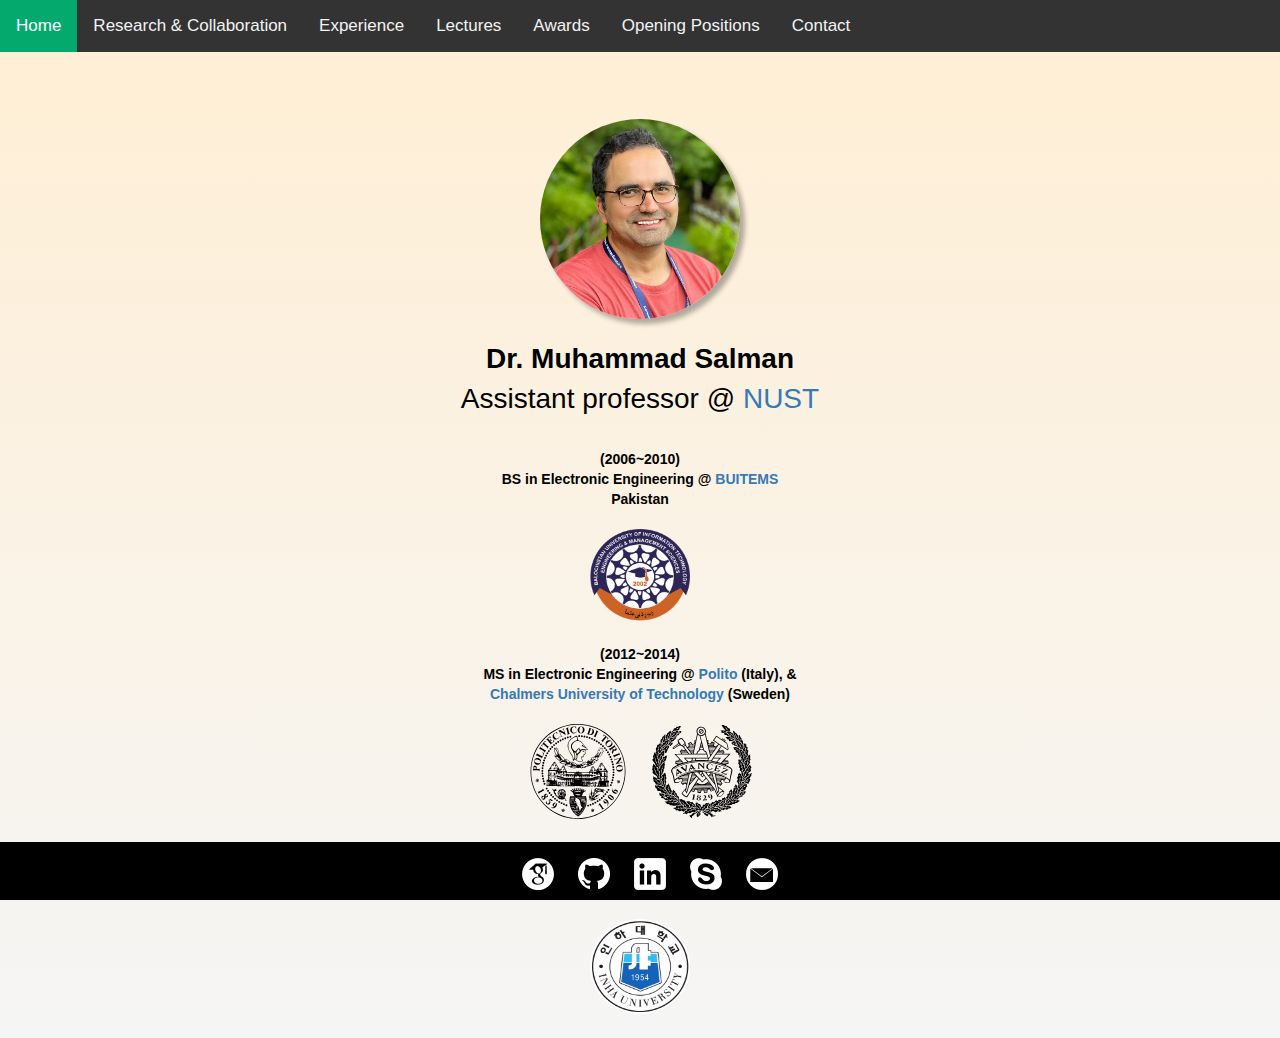
<file: backup2.html>
<!DOCTYPE html>
<html lang="en">
<head>
    <meta charset="UTF-8">
    <title>Dr. Salman's Personal Website</title>
    <meta name="viewport" content="width=device-width, initial-scale=1" />

    <!-- JQuery -->
    <script src="https://ajax.googleapis.com/ajax/libs/jquery/3.7.1/jquery.min.js"></script>

    <!-- Bootstrap -->
    <link rel="stylesheet" href="https://maxcdn.bootstrapcdn.com/bootstrap/3.4.1/css/bootstrap.min.css">
    <script src="https://ajax.googleapis.com/ajax/libs/jquery/3.7.1/jquery.min.js"></script>
    <script src="https://maxcdn.bootstrapcdn.com/bootstrap/3.4.1/js/bootstrap.min.js"></script>


    <!-- Icon library e.g., hamburger menu -->
    <link rel="stylesheet" href="https://cdnjs.cloudflare.com/ajax/libs/font-awesome/4.7.0/css/font-awesome.min.css">

    <!-- Google Analytics -- Global site tag (gtag.js) -->
    <script async src="https://www.googletagmanager.com/gtag/js?id=UA-159388383-1"></script>
    <script async src="https://static.getclicky.com/js"></script>

    <!-- Local js scripts and css styles -->
    <script type="text/javascript" src="index.js"></script>
    <link rel="stylesheet" href="index.css">
</head>

<body>

    <!-- Responsive navbar https://www.w3schools.com/howto/howto_js_topnav_responsive.asp -->
    <div class="topnav" id="myTopnav">

        <!-- Navbar -->

        <a class="active">Home</a>
        <a href="RnC.html">Research & Collaboration</a>
        <a href="exp.html">Experience</a>
        <a href="lec.html">Lectures</a>
        <a href="awards.html">Awards</a>
        <a href="positions.html">Opening Positions</a>
        <a href="contact.html">Contact</a>

        <!-- Menu button that collapses the navbar -->
        <a href="javascript:void(0);" class="icon" onclick="myFunction()">
            <i class="fa fa-bars"></i>
        </a>
    </div>

    <div id="gradient"></div>

    <div id="snackbar">Some text some message..</div>
    <div id="content">
        <div class="root_div_dark">
            <div class="content_div">
                <img id="avatar" src="assets/avatar_hd.jpg" alt="avatar">
                <br>
                <p id="welcome_text">
                    <span id="name_as_content"><strong>Dr. Muhammad Salman</strong></span> <br>
                    <span>Assistant professor @ <a href="https://ceme.nust.edu.pk/">NUST</a><br></span>
                </p>
                <br>
                <!--a id="resume_button" href="assets/documents/resume/kobiljon_resume.pdf" class="button">RESUME FILE</a-->
                <!--a id="cv_button" href="assets/documents/resume/kobiljon_CV.pdf" class="button">CV</a-->
                <div class="text-center">
                    <div class="education">
                        <strong class="education_title">(2006~2010)<br>BS in Electronic Engineering @ <a href="https://www.buitms.edu.pk/">BUITEMS</a> <br>Pakistan</strong><br>
                        <img id="bs" src="assets/iut_icon_small.png" alt="">
                    </div>
                    <div class="education">
                        <strong class="education_title">(2012~2014)<br>MS in Electronic Engineering @ <a href="https://www.polito.it/">Polito</a> (Italy), & <a href="https://www.chalmers.se/en/">Chalmers University of Technology</a> (Sweden) </strong><br>
                        <img id="ms1" src="assets/ms1.svg" alt="">
                        <img id="ms2" src="assets/ms2.svg" alt="">
                    </div>
                    <div class="education">
                        <strong class="education_title">(2020~2023)<br>Ph.D in Electrical & Computer Engineering @ <a href="https://eng.inha.ac.kr/eng/index.do">Inha University</a> South Korea</strong> <br>
                        <img id="phd" src="assets/inha_icon_small.png" alt="">
                    </div>
                </div>
            </div>
        </div>
    </div>

    <footer>
        <ul>
            <li>
                <a href="https://scholar.google.com/citations?user=Xx59q8oAAAAJ&hl=en">
                    <img src="assets/scholar64.png" alt="Google Scholar">
                </a>
            </li>
            <li>
                <a href="https://github.com/salmanpolito"><img src="assets/github64.png" alt="Github"></a>
            </li>
            <li>
                <a href="https://www.linkedin.com/in/salman-polito/"><img src="assets/linkedin64.ico" alt="Linkedin"></a>
            </li>
            <li>
                <a onclick="copySkypeIdToClipboard()" title="live:engr.salman_khan">
                    <img src="assets/skype64.ico" alt="Skype">
                </a>
            </li>
            <li>
                <a href="mailto:salman@nsl.inha.ac.kr"><img src="assets/email64.ico" alt="Email"></a>
            </li>
        </ul>
    </footer>
</body>

</html>
</file>
<file: index.css>
﻿/* Common colors */

:root {
    /*--main-box-color: #0A5;*/
    /*--main-box-color: #4285F4;*/
    --header-color: #000;
    --main-background-color: azure;
    --text-color-light: white;
    --text-color-dark: black;
    --text-color-url: grey;
    --div-bg-color-light: #FFEFD5;
    --div-bg-color-dark: #F5F5F5;
    --skill-title-color: #8FBC8F;
}



/* Navbar style */

/* Add a black background color to the top navigation */
.topnav {
    background-color: #333;
    overflow: hidden;
}

    /* Style the links inside the navigation bar */
    .topnav a {
        float: left;
        display: block;
        color: #f2f2f2;
        text-align: center;
        padding: 14px 16px;
        text-decoration: none;
        font-size: 17px;
        cursor: pointer;
    }

        /* Change the color of links on hover */
        .topnav a:hover {
            background-color: #ddd;
            color: black;
        }

        /* Add an active class to highlight the current page */
        .topnav a.active {
            background-color: #04AA6D;
            color: white;
        }

    /* Hide the link that should open and close the topnav on small screens */
    .topnav .icon {
        display: none;
    }

/* When the screen is less than 600 pixels wide, hide all links, except for the first one ("Home"). Show the link that contains should open and close the topnav (.icon) */
@media screen and (max-width: 900px) {
    .topnav a:not(:first-child) {
        display: none;
    }

    .topnav a.icon {
        float: right;
        display: block;
    }
}

/* The "responsive" class is added to the topnav with JavaScript when the user clicks on the icon. This class makes the topnav look good on small screens (display the links vertically instead of horizontally) */
@media screen and (max-width: 900px) {
    .topnav.responsive {
        position: relative;
    }

        .topnav.responsive a.icon {
            position: absolute;
            right: 0;
            top: 0;
        }

        .topnav.responsive a {
            float: none;
            display: block;
            text-align: left;
        }
}



#welcome_text {
    font-size: 28px;
    text-align: center;
    display: block;
    margin-block-start: 0;
}

div.education {
    display: block;
    width: 350px;
    vertical-align: top;
    text-align: center;
    margin-left: auto;
    margin-right: auto;
}

.education_title {
    display: block;
}

.education_achievements_ul {
    text-align: start;
}

/* Footer style */
footer a {
    color: var(--text-color-light);
    text-decoration: none;
}

footer ul {
    padding-inline-start: 0;
}

    footer ul li {
        list-style-type: none;
    }

    footer ul li {
        display: inline-block;
        margin-left: 20px;
    }

        footer ul li a {
            cursor: pointer;
        }

footer li a:hover {
    color: var(--div-bg-color-dark);
    transition: 200ms;
}

footer {
    padding-top: 16px;
    padding-bottom: 42px;
    width: 100%;
    z-index: 3;
    clear: both;
    height: 18px;
    background-color: var(--header-color);
    position: fixed;
    display: block;
    text-align: center;
    bottom: 0;
}

    footer ul li a img {
        width: 32px;
        height: 32px;
    }



/* Snackbar (toast) style */

#snackbar {
    visibility: hidden;
    min-width: 250px;
    margin-left: -125px;
    background-color: #333;
    color: #fff;
    text-align: center;
    border-radius: 2px;
    padding: 16px;
    position: fixed;
    z-index: 1;
    left: 50%;
    transform: translateX(-25%);
    bottom: 60px;
}

    #snackbar.show {
        visibility: visible;
        -webkit-animation: fadein 0.5s, fadeout 0.5s 2.5s;
        animation: fadein 0.5s, fadeout 0.5s 2.5s;
    }



/* Other generic element styles */

body {
    background-color: #F5F5F5;
    color: black;
}

#avatar {
    width: 200px;
    height: 200px;
    border-radius: 50%;
    display: block;
    margin: 0 auto;
    margin-top: 55px;
    box-shadow: 5px 5px 5px rgba(0, 0, 0.3, 0.3)
}


.content_div {
    width: 100%;
    margin: 0 auto;
    background: linear-gradient(to bottom, var(--div-bg-color-dark), var(--div-bg-color-dark) 96%, var(--div-bg-color-light) 100%);
    background: linear-gradient(to top, var(--div-bg-color-dark), var(--div-bg-color-light) 96%, var(--div-bg-color-light) 100%);
}

#myTopnav {
    width: 100%;
    position: fixed;
    top: 0;
}

.content_div {
    padding-top: 64px;
    padding-bottom: 4px;
}

#bs {
    align-content: center;
    margin-left: auto;
    margin-right: auto;
    width: 100px;
    height: 115px;
    padding-bottom: 20px;
}

#ms1 {
    align-content: center;
    width: 100px;
    height: 115px;
    padding-bottom: 20px;
    margin-left: auto;
    margin-right: 10px;
}

#ms2 {
    width: 100px;
    height: 115px;
    padding-bottom: 20px;
    margin-left: 10px;
    margin-right: auto;
    align-content: center;
}

#phd {
    align-content: center;
    width: 100px;
    height: 115px;
    padding-bottom: 20px;
    margin-left: auto;
    margin-right: auto;
}

#nameContainer {
    width: 100%;
    margin-top: 6px;
    text-align: center;
}

    #nameContainer span {
        font-size: 24px;
        /* line-height: 48px; */
    }

* {
    box-sizing: border-box
}

/* Slideshow container */
.slideshow-container {
    max-width: 1000px;
    position: relative;
    padding-bottom: 20px;
    margin: auto;
}

/* Hide the images by default */
.mySlides {
    display: none;
}

/* Next & previous buttons */
.prev, .next {
    cursor: pointer;
    position: absolute;
    top: 50%;
    width: auto;
    margin-top: -22px;
    padding: 16px;
    color: white;
    font-weight: bold;
    font-size: 18px;
    transition: 2s ease;
    border-radius: 0 3px 3px 0;
    user-select: none;
}

/* Position the "next button" to the right */
.next {
    right: 0;
    border-radius: 3px 0 0 3px;
}

/* On hover, add a black background color with a little bit see-through */
.prev:hover, .next:hover {
    background-color: rgba(0,0,0,0.8);
}

.publicationsCategory {
    display: inline-block;
    background-color: #57aaee;
    border-radius: 0.3rem;
    padding: 0.2rem 0.8rem;
    color: #fff;
    font-weight: 500;
    font-size: 1.4rem;
}

/* Number text (1/3 etc) */
.numbertext {
    color: #f2f2f2;
    font-size: 12px;
    padding: 8px 12px;
    position: absolute;
    top: 0;
}

/* The dots/bullets/indicators */
.dot {
    cursor: pointer;
    height: 15px;
    width: 15px;
    margin: 0 2px;
    background-color: #bbb;
    border-radius: 50%;
    display: inline-block;
    transition: background-color 0.6s ease;
}

    .active, .dot:hover {
        background-color: #717171;
    }

/* Fading animation */
.fade {
    animation-name: fade;
    animation-duration: 1.5s;
    animation-fill-mode: forwards;
}

@keyframes fade {
    from {
        opacity: .1
    }

    to {
        opacity: 1
    }
}

@media screen and (min-width: 768px) {
    .rnc-item {
        width: 10% !important;
    }
    
    .rnc-item1 {
        width: 80% !important;
    }

    .rnc-item2 {
        width: 36% !important;
    }

    .rnc-item3 {
        width: 57% !important;
    }

    .rnc-item4 {
        width: 45% !important;
    }
}

.titleCategory {
    display: inline-block;
    background-color: #717171;
    border-radius: 0.3rem;
    padding: 0.4rem 0.9rem;
    color: #fff;
    font-weight: 700;
    font-size: 2.0rem;
}

.courseCategory {
    width: 400;
    display: inline-block;
    background-color: #286090;
    border-radius: 1.3rem;
    padding: 0.4rem 1.6rem;
    color: #fff;
    font-weight: 500;
    font-size: 1.5rem;
}

.ExpCategory {
    display: inline-block;
    background-color: #57aaee;
    border-radius: 0.3rem;
    padding: 0.2rem 0.8rem;
    color: #fff;
    font-weight: 500;
    font-size: 2.0rem;
}

section {
    overflow: hidden;
    position: absolute;
    width: 100%;
    top: 140px;
    bottom: 100%;
    opacity: 0;
    z-index: 2;
}

    section.section-show {
        top: 50px;
        bottom: auto;
        opacity: 1;
        padding-bottom: 0px;
    }

    section .container {
        background: rgba(0, 0, 0, 0);
        padding: 30px;
    }

@media (max-width: 768px) {
    section {
        top: 120px;
    }

        section.section-show {
            top: 80px;
        }
}

.section-title h2 {
    font-size: 32px;
    font-weight: 700;
    padding-top: 20px;
    line-height: 1px;
    margin: 0 0 20px 0px;
    letter-spacing: 0;
    text-transform: uppercase;
    color: #000;
    font-family: "Poppins", sans-serif;
}

    .section-title h2::after {
        content: "";
        width: 140px;
        height: 3px;
        display: inline-block;
        background: #000;
        margin: 4px 10px;
    }

@media only screen and (min-width: 1200px) 
.courses_container__ONWcW {
    width: 1170px;
}

.courses_container__ONWcW {
    display: flex;
    flex-direction: column;
    align-items: flex-start;
    grid-gap: 20px;
    gap: 20px;
    padding-top: 20px;
    width: calc(100% - 30px);
    margin: auto;
}

.LayoutWrapper_container__oi6HC {
    min-height: 100vh;
    width: 100%;
    display: flex;
    flex-direction: column;
    justify-content: stretch;
    align-items: stretch;
}

.MDXComponents_h3__IT_6A {
    font-size: 28px;
    line-height: 34px
}

.MDXComponents_h2__QDzCj, .MDXComponents_h3__IT_6A {
    font-style: normal;
    font-weight: 500;
    text-align: center;
    color: #000;
    margin-bottom: 10px
}

.MDXComponents_h2__QDzCj {
    font-size: 36px;
    line-height: 44px;
    margin-top: 20px
}

.MDXComponents_li__Leed7 {
    font-weight: 400;
    margin-bottom: 10px;
    font-size: 16px;
    line-height: 24px;
    list-style-type: disc;
    list-style-position: inside
}

.MDXComponents_p__WUUT0 {
    font-weight: 400;
    font-size: 16px;
    line-height: 24px;
    word-break: keep-all
}

.MDXComponents_wrapper__PG1GO {
    display: flex;
    flex-direction: column;
    grid-gap: 10px;
    gap: 10px;
    align-items: center;
    min-width: 100%
}

.MDXComponents_hr__uaRDa {
    width: 100%;
    border: 1px solid #e6e6e6
}
</file>
